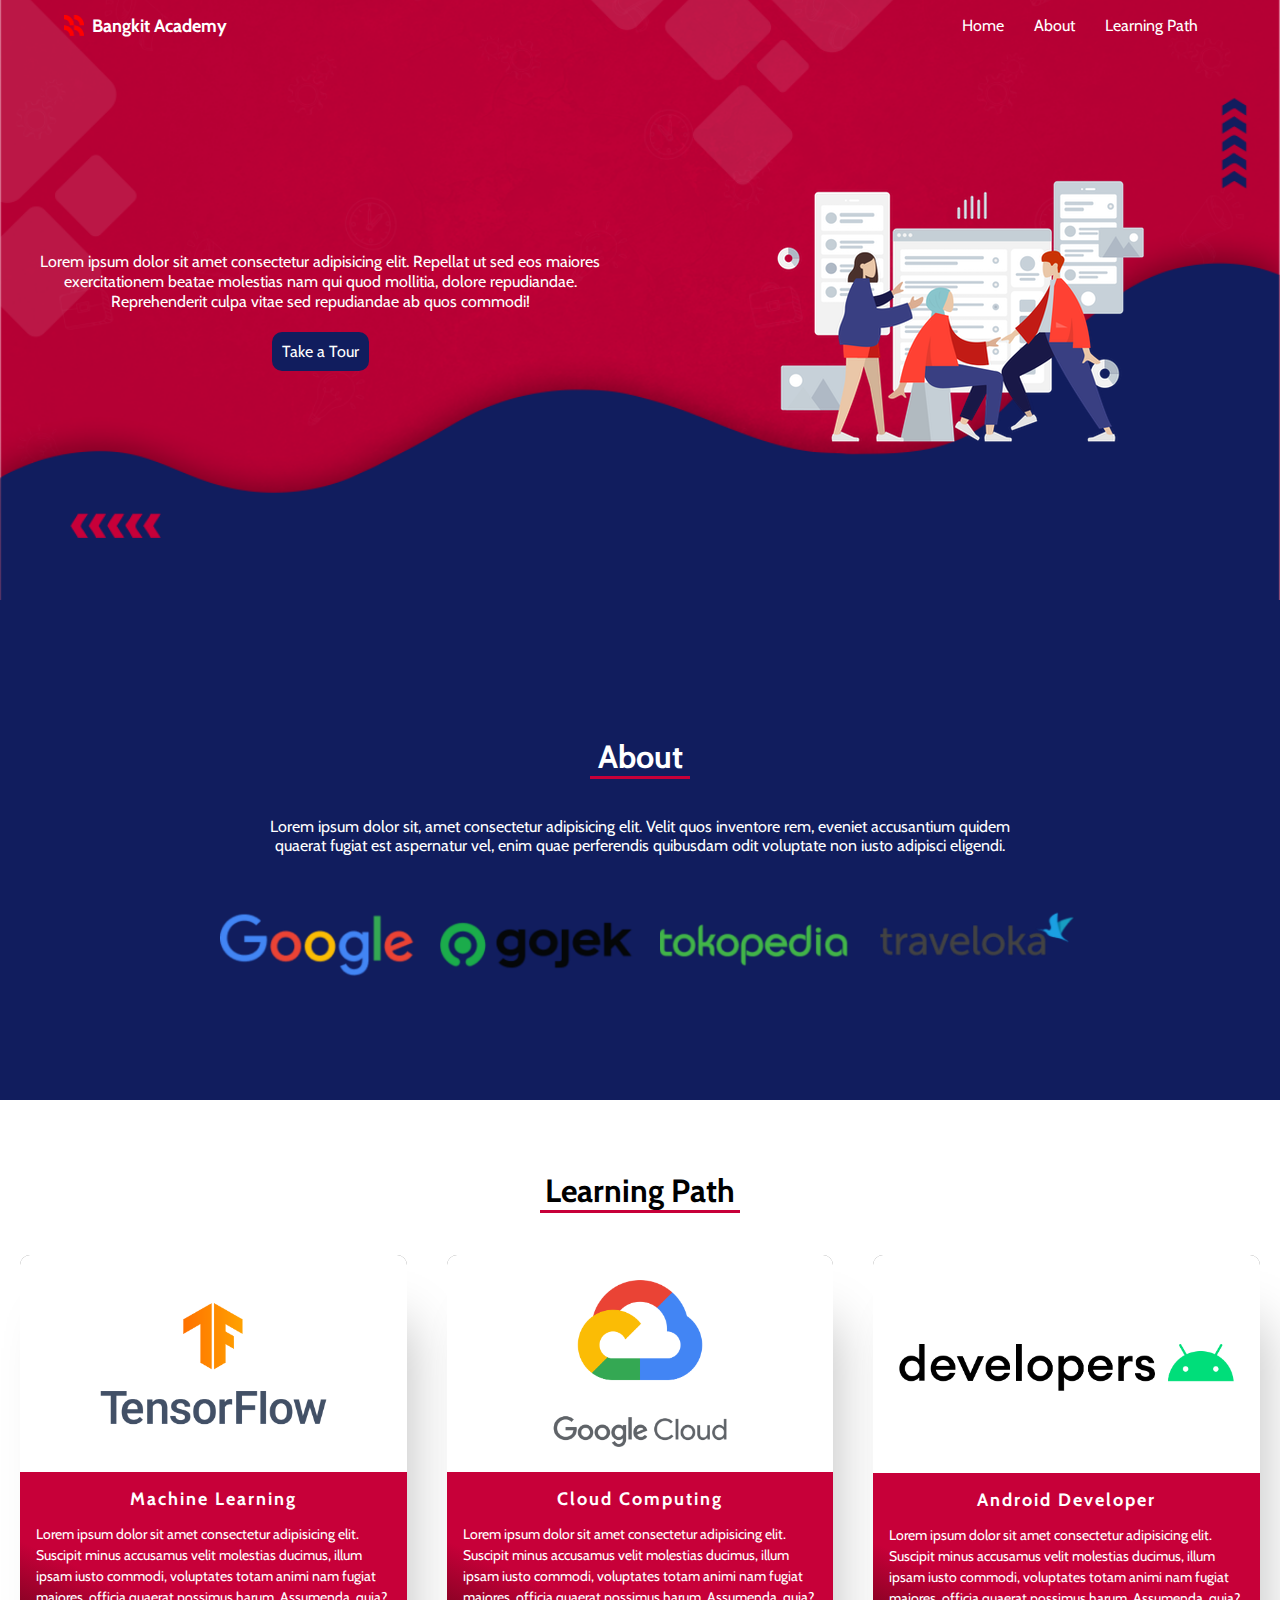
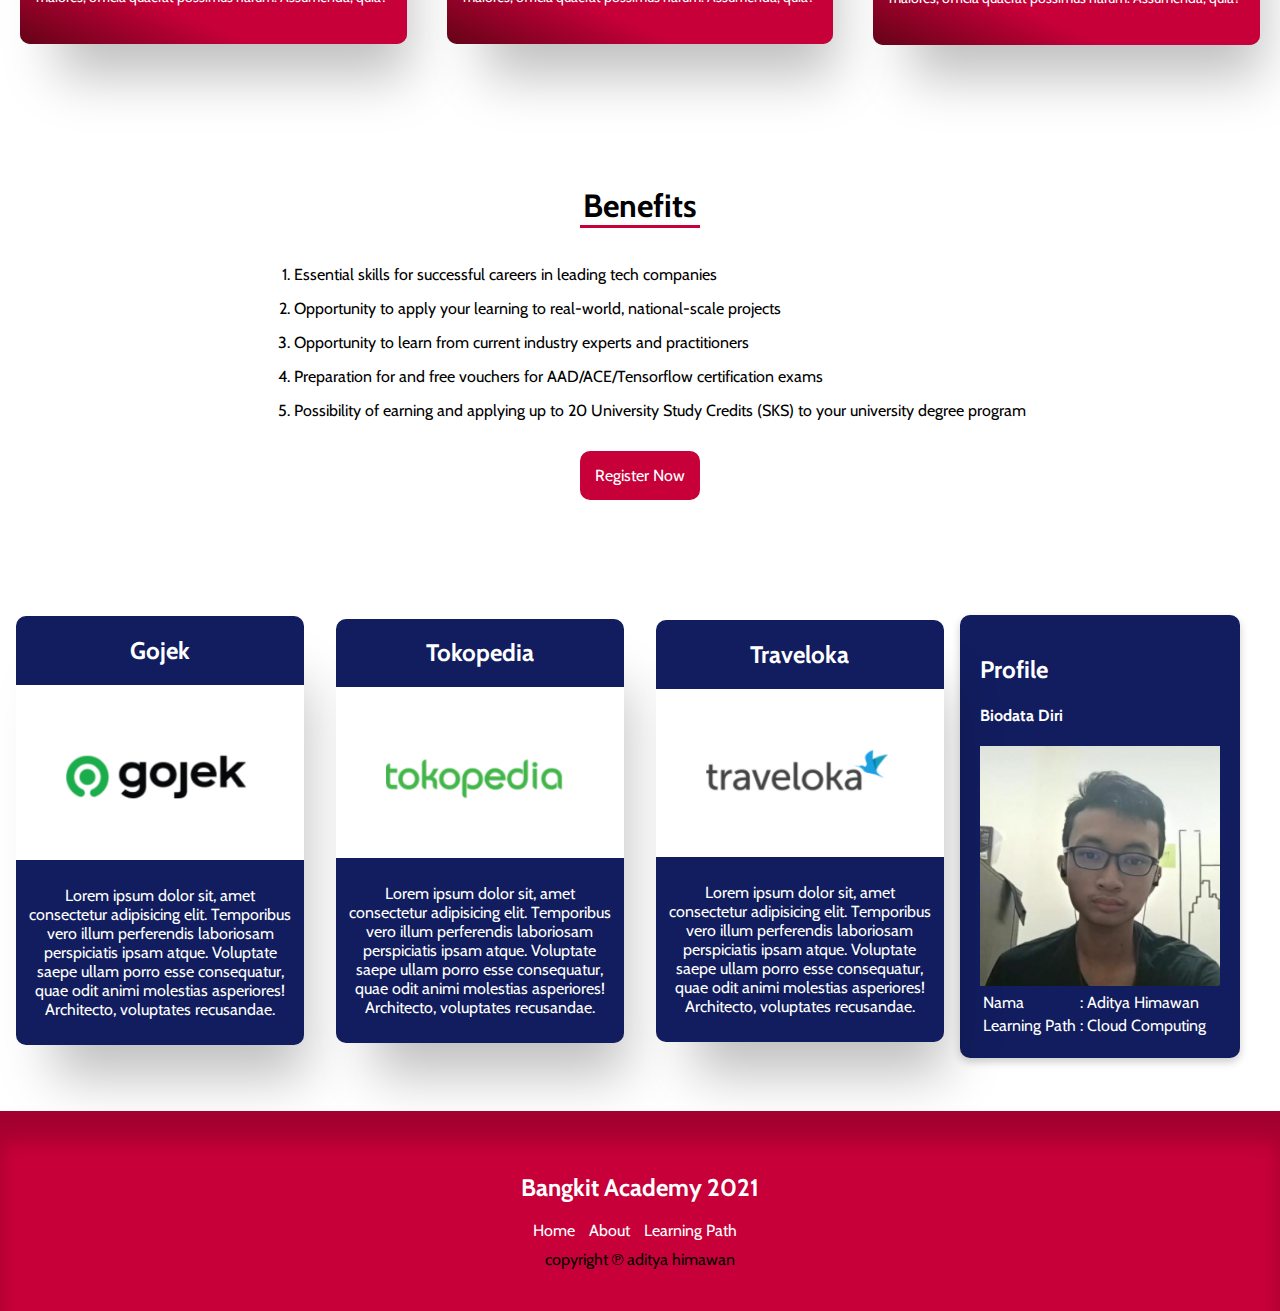
<file: index.html>
<!DOCTYPE html>
<html lang="en">

<head>
    <meta charset="UTF-8">
    <meta http-equiv="X-UA-Compatible" content="IE=edge">
    <meta name="viewport" content="width=device-width, initial-scale=1.0">
    <link rel="stylesheet" href="assets/css/bangkit.css">
    <link rel="shortcut icon" href="assets/image/bangkit_logo.png" type="image/x-icon">
    <title>Bangkit Academy</title>
</head>

<body>
    <div class="hero">
        <header>
            <div class="box">
                <div class="brand">
                    <div class="brand-logo"><img src="assets/image/bangkit_logo.png" class="img-brand">
                    </div>
                    <h1>Bangkit Academy</h1>
                </div>
                <nav>
                    <ul>
                        <li><a href="#" class="nav-link">Home</a></li>
                        <li><a href="#about" class="nav-link">About</a></li>
                        <li class="dropdown">
                            <a href="javascript:void(0)" class="dropbtn nav-link">Learning Path</a>
                            <div class="dropdown-menu">
                                <a href="#ml">Machine Learning</a>
                                <a href="#cc">Cloud Computing</a>
                                <a href="#ad">Android Developer</a>
                            </div>
                        </li>
                    </ul>
                </nav>
            </div>
        </header>
        <section id="hero-content">
            <div class="content-hero">
                <div class="content-logo">
                    <img src="assets/image/Humaaans-3.png" class="logo-hero">
                </div>
                <div class="content-description">
                    <p>
                        Lorem ipsum dolor sit amet consectetur adipisicing elit. Repellat ut sed eos maiores
                        exercitationem
                        beatae molestias nam qui quod mollitia, dolore repudiandae. Reprehenderit culpa vitae sed
                        repudiandae ab
                        quos commodi!
                    </p>
                    <a href="#about">Take a Tour</a>
                </div>
            </div>
        </section>
    </div>
    <main>
        <section id="about" class="about">
            <h1>About</h1>
            <div class="content-about">
                <p>
                    Lorem ipsum dolor sit, amet consectetur adipisicing elit. Velit quos inventore rem, eveniet
                    accusantium
                    quidem quaerat fugiat est aspernatur vel, enim quae perferendis quibusdam odit voluptate non iusto
                    adipisci eligendi.
                </p>
            </div>
            <div class="logo-companies">
                <div class="logo-comp"><img src="assets/image/1.png" alt="google" class="img-comp"></div>
                <div class="logo-comp"><img src="assets/image/2.png" alt="gojek" class="img-comp"></div>
                <div class="logo-comp"><img src="assets/image/3.png" alt="tokopedia" class="img-comp"></div>
                <div class="logo-comp"><img src="assets/image/4.png" alt="traveloka" class="img-comp"></div>
            </div>
        </section>
        <section id="learningpath" class="learning-path">
            <h1>Learning Path</h1>
            <div class="content-path">
                <article class="cards-item" id="ml">
                    <div class="card">
                        <div class="card-image">
                            <img src="assets/image/tf_logo_social.png" class="img-card">
                        </div>
                        <div class="card-content">
                            <h2 class="card-title">Machine Learning</h2>
                            <p class="card-description">Lorem ipsum dolor sit amet consectetur adipisicing elit.
                                Suscipit minus accusamus velit molestias ducimus, illum ipsam iusto commodi, voluptates
                                totam animi nam fugiat maiores, officia quaerat possimus harum. Assumenda, quia?</p>
                        </div>
                    </div>
                </article>
                <article class="cards-item" id="cc">
                    <div class="card">
                        <div class="card-image">
                            <img src="assets/image/gcp.png" class="img-card">
                        </div>
                        <div class="card-content">
                            <h2 class="card-title">Cloud Computing</h2>
                            <p class="card-description">Lorem ipsum dolor sit amet consectetur adipisicing elit.
                                Suscipit minus accusamus velit molestias ducimus, illum ipsam iusto commodi, voluptates
                                totam animi nam fugiat maiores, officia quaerat possimus harum. Assumenda, quia?</p>
                        </div>
                    </div>
                </article>
                <article class="cards-item" id="ad">
                    <div class="card">
                        <div class="card-image">
                            <img src="assets/image/android-developers.png" class="img-card">
                        </div>
                        <div class="card-content">
                            <h2 class="card-title">Android Developer</h2>
                            <p class="card-description">Lorem ipsum dolor sit amet consectetur adipisicing elit.
                                Suscipit minus accusamus velit molestias ducimus, illum ipsam iusto commodi, voluptates
                                totam animi nam fugiat maiores, officia quaerat possimus harum. Assumenda, quia?</p>
                        </div>
                    </div>
                </article>
            </div>
        </section>
        <section class="benefit">
            <h1>Benefits</h1>
            <ol type="1">
                <li>Essential skills for successful careers in leading tech companies</li>
                <li>Opportunity to apply your learning to real-world, national-scale projects</li>
                <li>Opportunity to learn from current industry experts and practitioners</li>
                <li>Preparation for and free vouchers for AAD/ACE/Tensorflow certification exams</li>
                <li>Possibility of earning and applying up to 20 University Study Credits (SKS) to your university
                    degree program</li>
            </ol>
            <a href="#" class="register">Register Now</a>
        </section>
        <section id="news_section" class="newspage">
            <div class="news-article">
                <article class="news-item">
                    <div class="news">
                        <div class="news-title">
                            <h2>Gojek</h2>
                        </div>
                        <div class="news-image">
                            <img src="assets/image/2.png" class="img-responsive">
                        </div>
                        <div class="news-content">
                            <p>
                                Lorem ipsum dolor sit, amet consectetur adipisicing elit. Temporibus vero illum
                                perferendis laboriosam perspiciatis ipsam atque. Voluptate saepe ullam porro esse
                                consequatur, quae odit animi molestias asperiores! Architecto, voluptates recusandae.
                            </p>
                        </div>
                    </div>
                </article>
                <article class="news-item">
                    <div class="news">
                        <div class="news-title">
                            <h2>Tokopedia</h2>
                        </div>
                        <div class="news-image">
                            <img src="assets/image/3.png" class="img-responsive bg-img">
                        </div>
                        <div class="news-content">
                            <p>
                                Lorem ipsum dolor sit, amet consectetur adipisicing elit. Temporibus vero illum
                                perferendis laboriosam perspiciatis ipsam atque. Voluptate saepe ullam porro esse
                                consequatur, quae odit animi molestias asperiores! Architecto, voluptates recusandae.
                            </p>
                        </div>
                    </div>
                </article>
                <article class="news-item">
                    <div class="news">
                        <div class="news-title">
                            <h2>Traveloka</h2>
                        </div>
                        <div class="news-image">
                            <img src="assets/image/4.png" class="img-responsive">
                        </div>
                        <div class="news-content">
                            <p>
                                Lorem ipsum dolor sit, amet consectetur adipisicing elit. Temporibus vero illum
                                perferendis laboriosam perspiciatis ipsam atque. Voluptate saepe ullam porro esse
                                consequatur, quae odit animi molestias asperiores! Architecto, voluptates recusandae.
                            </p>
                        </div>
                    </div>
                </article>
            </div>
        </section>                                                                                                                                                              
        
        <aside class="bangkit-info">
            <article>
                    <h2>Profile</h2>
                    <h4>Biodata Diri</h4>
                    <div>
                        <img src="assets/image/profile.png" class="img-responsive">
                    </div>
                <table>
                    <tr>
                        <td>Nama</td>
                        <td>:</td>
                        <td>Aditya Himawan</td>
                    </tr>
                    <tr>
                        <td>Learning Path</td>
                        <td>:</td>
                        <td>Cloud Computing</td>
                    </tr>
                </table>
            </article>
        </aside>
    </main>

    <footer>
        <div class="footer-box">
            <div class="footer-title">
                <h2>Bangkit Academy 2021</h2>
            </div>
            <div class="footer-menu">
                <a href="#">Home</a>
                <a href="#about">About</a>
                <a href="#learningpath">Learning Path</a>
            </div>
            <div class="footer-desc">copyright &copysr; aditya himawan</div>
        </div>
    </footer>
</body>

</html>
</file>
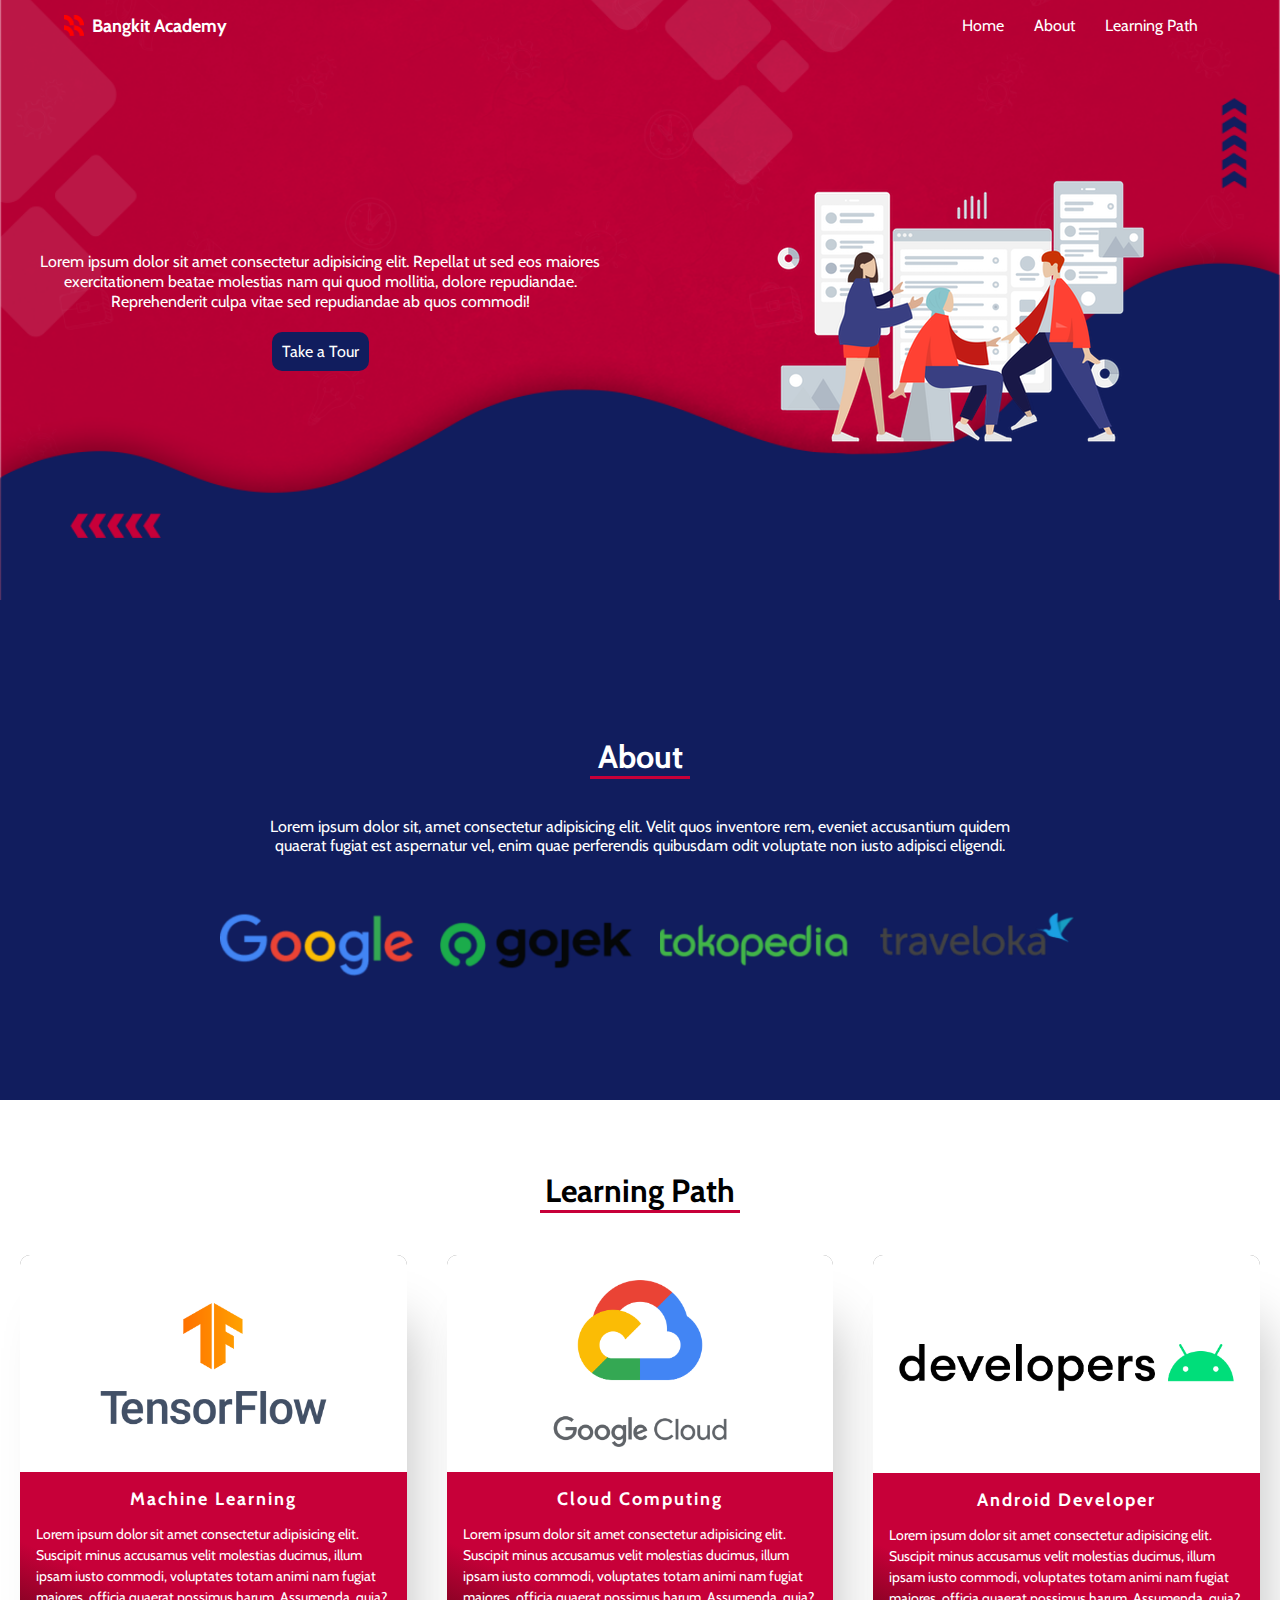
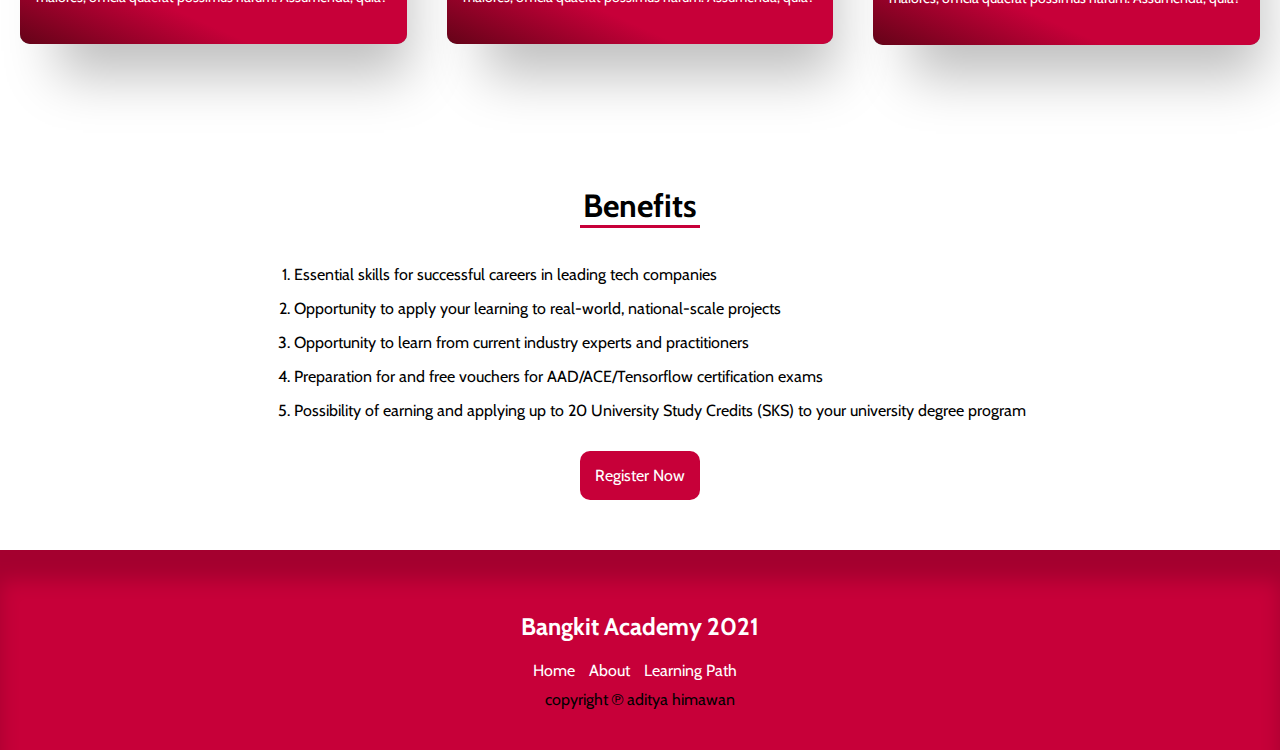
<file: home.html>
<!DOCTYPE html>
<html lang="en">

<head>
    <meta charset="UTF-8">
    <meta http-equiv="X-UA-Compatible" content="IE=edge">
    <meta name="viewport" content="width=device-width, initial-scale=1.0">
    <link rel="stylesheet" href="assets/css/bangkit.css">
    <link rel="shortcut icon" href="assets/image/bangkit_logo.png" type="image/x-icon">
    <title>Bangkit Academy</title>
</head>

<body>
    <div class="hero">
        <header>
            <div class="box">
                <div class="brand">
                    <div class="brand-logo"><img src="assets/image/bangkit_logo.png" class="img-brand">
                    </div>
                    <h1>Bangkit Academy</h1>
                </div>
                <nav>
                    <ul>
                        <li><a href="#" class="nav-link">Home</a></li>
                        <li><a href="#about" class="nav-link">About</a></li>
                        <li class="dropdown">
                            <a href="javascript:void(0)" class="dropbtn nav-link">Learning Path</a>
                            <div class="dropdown-menu">
                                <a href="#ml">Machine Learning</a>
                                <a href="#cc">Cloud Computing</a>
                                <a href="#ad">Android Developer</a>
                              </div>
                        </li>
                    </ul>
                </nav>
            </div>
        </header>
        <section id="hero-content">
            <div class="content-hero">
                <div class="content-logo">
                    <img src="assets/image/Humaaans-3.png" class="logo-hero">
                </div>
                <div class="content-description">
                    <p>
                        Lorem ipsum dolor sit amet consectetur adipisicing elit. Repellat ut sed eos maiores
                        exercitationem
                        beatae molestias nam qui quod mollitia, dolore repudiandae. Reprehenderit culpa vitae sed
                        repudiandae ab
                        quos commodi!
                    </p>
                    <a href="#about">Take a Tour</a>
                </div>
            </div>
        </section>
    </div>
    <main>
        <section id="about" class="about">
            <h1>About</h1>
            <div class="content-about">
                <p>
                    Lorem ipsum dolor sit, amet consectetur adipisicing elit. Velit quos inventore rem, eveniet
                    accusantium
                    quidem quaerat fugiat est aspernatur vel, enim quae perferendis quibusdam odit voluptate non iusto
                    adipisci eligendi.
                </p>
            </div>
            <div class="logo-companies">
                <div class="logo-comp"><img src="assets/image/1.png" alt="google" class="img-comp"></div>
                <div class="logo-comp"><img src="assets/image/2.png" alt="gojek" class="img-comp"></div>
                <div class="logo-comp"><img src="assets/image/3.png" alt="tokopedia" class="img-comp"></div>
                <div class="logo-comp"><img src="assets/image/4.png" alt="traveloka" class="img-comp"></div>
            </div>
        </section>
        <section id="learningpath" class="learning-path">
            <h1>Learning Path</h1>
            <div class="content-path">
                <div class="cards-item" id="ml">
                    <div class="card">
                        <div class="card-image">
                            <img src="assets/image/tf_logo_social.png" class="img-card">
                        </div>
                        <div class="card-content">
                            <h2 class="card-title">Machine Learning</h2>
                            <p class="card-description">Lorem ipsum dolor sit amet consectetur adipisicing elit.
                                Suscipit minus accusamus velit molestias ducimus, illum ipsam iusto commodi, voluptates
                                totam animi nam fugiat maiores, officia quaerat possimus harum. Assumenda, quia?</p>
                        </div>
                    </div>
                </div>
                <div class="cards-item" id="cc">
                    <div class="card">
                        <div class="card-image">
                            <img src="assets/image/gcp.png" class="img-card">
                        </div>
                        <div class="card-content">
                            <h2 class="card-title">Cloud Computing</h2>
                            <p class="card-description">Lorem ipsum dolor sit amet consectetur adipisicing elit.
                                Suscipit minus accusamus velit molestias ducimus, illum ipsam iusto commodi, voluptates
                                totam animi nam fugiat maiores, officia quaerat possimus harum. Assumenda, quia?</p>
                        </div>
                    </div>
                </div>
                <div class="cards-item" id="ad">
                    <div class="card">
                        <div class="card-image">
                            <img src="assets/image/android-developers.png" class="img-card">
                        </div>
                        <div class="card-content">
                            <h2 class="card-title">Android Developer</h2>
                            <p class="card-description">Lorem ipsum dolor sit amet consectetur adipisicing elit.
                                Suscipit minus accusamus velit molestias ducimus, illum ipsam iusto commodi, voluptates
                                totam animi nam fugiat maiores, officia quaerat possimus harum. Assumenda, quia?</p>
                        </div>
                    </div>
                </div>
            </div>
        </section>
        <section class="benefit">
            <h1>Benefits</h1>
            <ol type="1">
                <li>Essential skills for successful careers in leading tech companies</li>
                <li>Opportunity to apply your learning to real-world, national-scale projects</li>
                <li>Opportunity to learn from current industry experts and practitioners</li>
                <li>Preparation for and free vouchers for AAD/ACE/Tensorflow certification exams</li>
                <li>Possibility of earning and applying up to 20 University Study Credits (SKS) to your university
                    degree program</li>
            </ol>
            <a href="#" class="register">Register Now</a>
        </section>
    </main>
    <footer>
        <div class="footer-box">
            <div class="footer-title">
                <h2>Bangkit Academy 2021</h2>
            </div>
            <div class="footer-menu">
                <a href="#">Home</a>
                <a href="#about">About</a>
                <a href="#learningpath">Learning Path</a>
            </div>
            <div class="footer-desc">copyright &copysr; aditya himawan</div>
        </div>
    </footer>
</body>

</html>
</file>
<file: assets/css/bangkit.css>
@import url('https://fonts.googleapis.com/css2?family=Cabin&display=swap');

* {
    font-family: 'Cabin', sans-serif;
    box-sizing: border-box;
}

.img-responsive {
    width: 100%;
    height: auto;
}

@media screen and (max-width: 600px) {
    .cards_item {
        width: 50%;
    }

    .news-item {
        width: 50%;
    }

    .logo-hero {
        width: 20px;
    }

    .brand {
        display: flex;
        align-items: center;
        justify-content: center;
    }

    .box {
        flex: display;
        flex-direction: column;
    }

    .content-hero {
        display: flex;
        flex-direction: column;
    }

    #news_section,
    aside {
        width: 100%;
        padding: 0;
        display: flex;
        flex-wrap: wrap;
      
    }


}


@media all and (min-width: 800px) {
    .content-logo {
        order: 2;
    }

    .content-description {
        order: 1;
    }

    .cards-item {
        width: 33.3333%;
    }

    .news-item {
        width: 33.3333%;
    }


}

body {
    padding: 0px;
    margin: 0px;
}

main{
    overflow: auto;
}

/* Hero */

.hero {
    background: url('../image/bg.png');
    height: 600px;
    background-position: center;
    background-size: cover;
    margin: 0px;
    padding: 0px;
}

.box {
    width: 1440px;
    max-width: 90%;
    margin: 0 auto;
    display: flex;
    flex-wrap: wrap;
    align-items: center;
    justify-content: space-between;
}

section {
    padding-top: 50px;
    padding-bottom: 50px;
}

.img-brand {
    width: 20px;
}

/* Nav Header*/
nav {
    background-color: transparent;
}

header {
    display: flex;
    flex-wrap: wrap;
    align-items: center;
    justify-content: space-between;

}

header .brand {
    color: #fff;
    text-decoration: none;
    display: flex;
}

header .brand-logo {
    display: flex;
    align-items: center;
    padding-right: 0.5rem;
}

header .brand h1 {
    font-size: 18px;
}

nav {
    position: sticky;
}

header nav .nav-link {
    padding: 0.5em;
    margin-right: 10px;
    color: #fff;
    font-size: 16px;
    text-decoration: none;
    transition: 0.3s;
}

header nav .nav-link:hover {
    border-bottom: 3px solid #111d5e;
}

header nav ul li {
    display: inline-block;
}

li.dropdown {
    display: inline-block;
}

.dropdown-menu {
    display: none;
    position: absolute;
    background-color: #f9f9f9;
    border-radius: 10px;
    min-width: 160px;
    box-shadow: 0px 8px 16px 0px rgba(0, 0, 0, 0.2);
    z-index: 1;
}

.dropdown-menu a {
    color: black;
    padding: 12px 16px;
    text-decoration: none;
    display: block;
    text-align: left;
}

.dropdown-menu a:hover {
    background-color: #111d5e46;
}

.dropdown:hover .dropdown-menu {
    display: block;
}

.logo-hero {
    width: 100%;
    max-width: 400px;
    height: auto;
}

.content-hero {
    max-width: 1440px;
    height: 400px;
    margin: 10px auto;
    display: flex;
    justify-content: center;
    align-items: center;
}

.content-logo {
    display: flex;
    justify-content: center;
    align-items: center;
    width: 100%;
}

.content-description {
    display: flex;
    align-items: center;
    justify-content: center;
    flex-direction: column;
    color: #fff;
    width: 100%;
}

.content-description p {
    text-align: center;
    line-height: 20px;
    margin: 0 20px 0 20px;
}

.content-description a {
    display: inline-block;
    color: #fff;
    background-color: #111d5e;
    margin-top: 20px;
    padding: 10px;
    border-radius: 10px;
    text-decoration: none;
}

.content-description a:hover {
    background-color: rgb(0, 42, 121);
    padding-bottom: 11px;
}

/* About  */

.about {
    max-width: auto;
    display: flex;
    flex-wrap: wrap;
    align-items: center;
    justify-content: center;
    flex-direction: column;
    text-align: center;
    height: 500px;
    background-color: #111d5e;
}

.about h1 {
    color: #fff;
    display: inline-block;
    width: 100px;
    border-bottom: 3px solid #c70039;
}

.about p {
    color: #fff;
}


.about .content-about {
    width: 60%;
}

.logo-companies {
    display: flex;
    margin-top: 30px;
}

.logo-comp {
    padding-left: 20px;
}

.img-comp {
    width: 100%;
    max-width: 200px;
    height: auto;
}

/* Learning Path */

.learning-path {
    max-width: 1440px;
    display: flex;
    flex-wrap: wrap;
    align-items: center;
    justify-content: center;
    flex-direction: column;
    margin: 0 auto;
}

.learning-path h1 {
    text-align: center;
    width: 200px;
    border-bottom: 3px solid #c70039;
}

.content-path {
    display: flex;
    flex-wrap: wrap;
    list-style: none;
    margin: 0;
    padding: 0;
}

cards-item {
    display: flex;
    padding: 1rem;
}

.card:hover {
    padding-top: 10px;
    margin: 0px;
    box-shadow: 5px 10px 20px rgba(255, 2, 2, 0.692) inset;
}

.card {
    background-color: rgb(119, 119, 119);
    border-radius: 10px;
    box-shadow: 20px 50px 50px -18px rgba(0, 0, 0, 0.25);
    display: flex;
    flex-direction: column;
    overflow: hidden;
    padding: 0;
    margin: 20px;
}

.img-card {
    height: auto;
    max-width: 100%;
    vertical-align: middle;
    background: #fff;
}

.card-content {
    padding: 1rem;
    background: linear-gradient(to bottom left, #c70039 70%, #640318 100%);
}

.card-title {
    color: #ffffff;
    font-weight: 1200;
    text-align: center;
    font-size: 18px;
    letter-spacing: 2px;
    margin: 0px;
}

.card-description {
    color: #fff;
    font-size: 14px;
    line-height: 1.5;
    margin-bottom: 1.25rem;
}

/* beenefits */

.benefit {
    height: 100%;
    max-width: auto;
    display: flex;
    flex-wrap: wrap;
    align-items: center;
    justify-content: center;
    flex-direction: column;
}

.benefit h1 {
    text-align: center;
    width: 120px;
    border-bottom: 3px solid #c70039;
}

.benefit li {
    margin-bottom: 15px;
}

.benefit .register {
    background-color: #c70039;
    padding: 15px;
    text-decoration: none;
    border-radius: 10px;
    color: #fff;
}

.benefit .register:hover {
    background-color: #111d5e;
}

/* Article */

.newspage {
    float: left;
    width: 75%;
}

section h1 {
    text-align: center;
    border-bottom: 3px solid #c70039;
}

.news-article {
    display: flex;
    flex-wrap: wrap;
    list-style: none;
    align-items: center;
    justify-content: center;
}

.news-item {
    display: flex;
    padding: 1rem;
}

.news {
    display: flex;
    align-items: center;
    flex-direction: column;
    overflow: hidden;
    background-color: #111d5e;
    border-radius: 10px;
    box-shadow: 20px 50px 50px -18px rgba(0, 0, 0, 0.25);
}

.news-title {
    color: #fff;
}

.news-content p {
    text-align: center;
    padding: 10px;
    color: #fff;
}

.news-image{
    display: flex;
    justify-content: center;
    padding: 50px;
    background-color: #ffffff;
}




aside {
    display: flex;
    justify-content: center;
    align-items: center;
    flex-direction: column;
    width: 25%;
    
   
}

.bangkit-info{
    display: flex;
    flex-direction: column;
    color: #ffffff;
    width: auto;
    background-color: #111d5e;
    box-shadow: 0 4px 8px 0 rgba(0, 0, 0, 0.2);
    border-radius: 10px;
    padding: 20px;
    margin-top: 65px;
    margin-left: 40px;
    margin-right: 40px;
    margin-bottom: 40px;
}

/* Footer */

.footer-box {
    display: flex;
    max-width: auto;
    height: 200px;
    align-items: center;
    justify-content: center;
    flex-direction: column;
    background-color: #c70039;
    box-shadow: 0 30px 20px rgba(0, 0, 0, 0.178) inset;
}

.footer-title h2 {
    color: #fff;
}

.footer-menu {
    padding-bottom: 10px;
}

.footer-menu a {
    color: #fff;
    text-decoration: none;
    margin-right: 10px;
}

.footer-menu a:hover {
    color: #111d5e;
    text-decoration: none;
    border-right: 1px solid #ffffff;
    border-bottom: 2px solid #111d5e;
}
</file>
